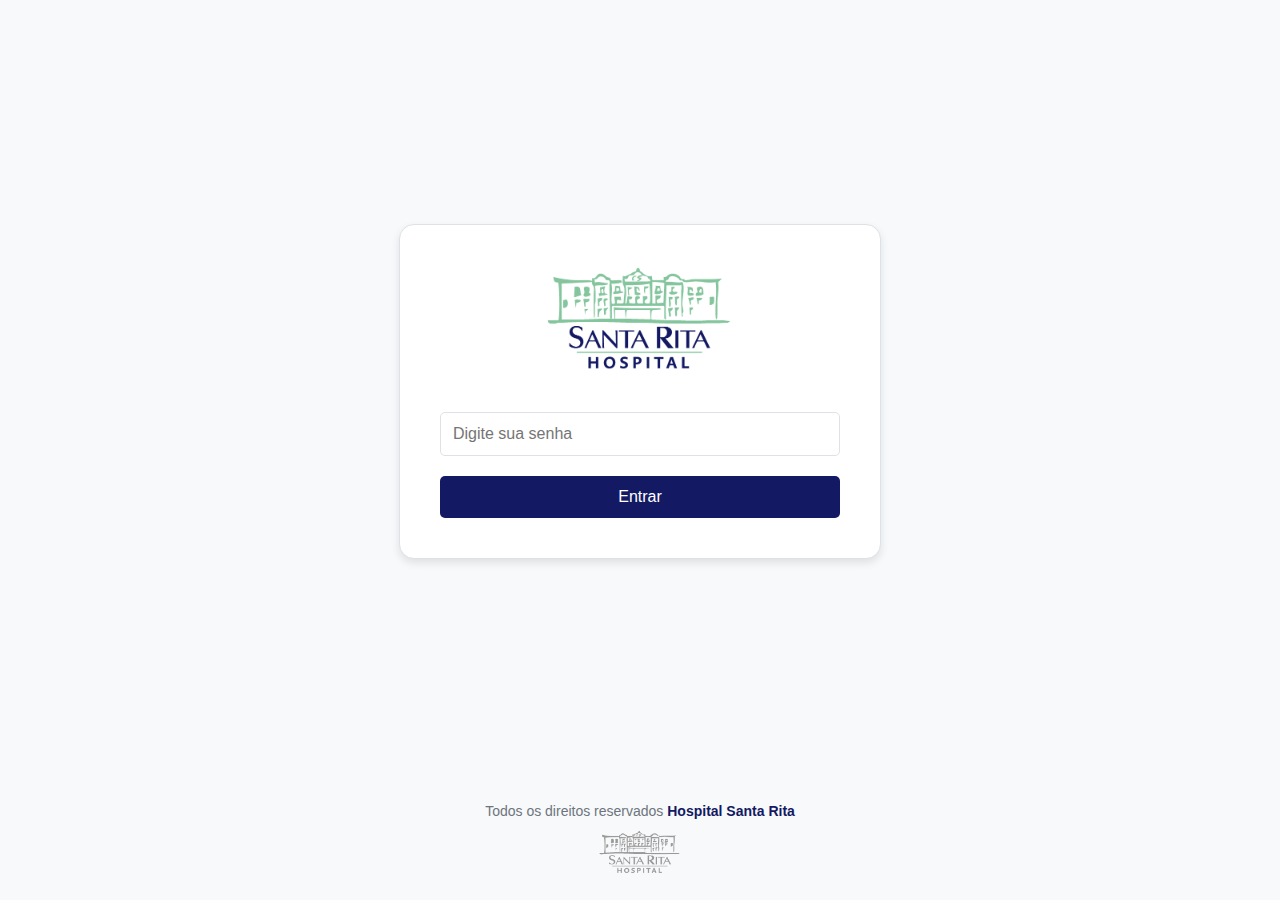
<file: login.html>
<!DOCTYPE html>
<html lang="pt-BR">
<head>
    <meta charset="UTF-8">
    <meta name="viewport" content="width=device-width, initial-scale=1.0">
    <title>Login - Hospital Santa Rita</title>
    <link rel="stylesheet" href="css/style.css">
</head>
<body id="login-page">
    <div class="login-container">
        <div class="login-box">
            <img src="img/Logo_Santa_Rita_Principal.png" alt="Hospital Santa Rita" class="logo-login">
            <form id="loginForm">
                <input type="password" id="passInput" class="form-control" placeholder="Digite sua senha">
                <button id="btnLogin" type="submit" class="btn-login">Entrar</button>
            </form>
        </div>
    </div>
    <footer class="footer">
        <p>
            Todos os direitos reservados 
            <a href="https://www.hospitalsantarita.com.br/br/home" target="_blank">Hospital Santa Rita</a>
        </p>
        <img src="img/Logo_Santa_Rita_cinza.png" alt="Hospital Santa Rita" class="footer-logo">
    </footer>
    <script src="js/main.js"></script>
</body>
</html>
</file>
<file: css/style.css>
/* Estilo geral */
body {
    background-color: #F8F9FA;
    font-family: Arial, sans-serif;
    margin: 0;
    padding: 0;
    display: flex;
    flex-direction: column;
    height: 100vh;
}

/* LOGIN */

/* Container principal */
body#login-page .login-container {
    flex: 1;
    display: flex;
    justify-content: center;
    align-items: center;
    padding: 20px;
}

/* Caixa de login */
body#login-page .login-box {
    background-color: #ffffff;
    border: 1px solid #DEE2E6;
    border-radius: 15px;
    padding: 40px;
    text-align: center;
    max-width: 400px;
    width: 100%;
    box-shadow: 0 4px 8px rgba(0, 0, 0, 0.1);
    margin: auto;
}

/* Logotipo */
body#login-page .logo-login {
    width: 200px;
    height: auto;
    margin-bottom: 30px;
}

/* Campos de entrada */
body#login-page .form-control {
    width: 100%;
    padding: 12px;
    margin-bottom: 20px;
    border: 1px solid #DEE2E6;
    border-radius: 5px;
    font-size: 16px;
    box-sizing: border-box;
}

/* Botão de login */
body#login-page .btn-login {
    background-color: #131963;
    color: white;
    border: none;
    padding: 12px;
    border-radius: 5px;
    font-size: 16px;
    cursor: pointer;
    width: 100%;
}

body#login-page .btn-login:hover {
    background-color: #0F1452;
}

/* INDEX */

/* HEADER */
.header {
    display: flex;
    justify-content: center;
    align-items: center;
    background-color: #ffffff;
    padding: 20px;
    border-bottom: 1px solid #DEE2E6;
}

.logo-header {
    max-width: 150px;
    height: auto;
}

/* BREADCRUMB */
.breadcrumb-container {
    background-color: #F8F9FA;
    padding: 10px 20px;
    text-align: left;
    border-bottom: 1px solid #DEE2E6;
    margin-bottom: 20px;
    max-width: 920px;
    margin-left: auto;
    margin-right: auto;
}

.breadcrumb-link {
    font-size: 14px;
    font-weight: bold;
    color: #131963;
    text-decoration: none;
    transition: color 0.3s;
}

.breadcrumb-link:hover {
    color: #0F1452;
}

/* RESPONSIVE DESIGN */

/* Medium Screens (Tablets) */
@media (max-width: 768px) {
    .breadcrumb-container {
        padding: 8px 15px;
        font-size: 12px;
    }

    .logo-header {
        max-width: 120px;
    }
}

/* Small Screens (Mobile Phones) */
@media (max-width: 480px) {
    .breadcrumb-container {
        padding: 5px 10px;
        font-size: 10px;
    }

    .logo-header {
        max-width: 100px;
    }
}


/* Barra de pesquisa - Padrão */
body#home-page .search-bar {
    display: flex;
    justify-content: center;
    margin: 20px 0;
    max-width: 920px;
    margin-left: auto;
    margin-right: auto;
    width: 100%;
    align-items: center;
}

body#home-page .search-input {
    padding: 10px;
    flex-grow: 1;
    width: calc(100% - 120px); /* Considera o espaço do botão */
    border: 1px solid #DEE2E6;
    border-radius: 5px 0 0 5px;
    font-size: 16px;
    box-sizing: border-box;
}

body#home-page .search-button {
    background-color: #131963;
    color: white;
    border: none;
    padding: 10px 20px;
    border-radius: 0 5px 5px 0;
    font-size: 16px;
    cursor: pointer;
}

body#home-page .search-button:hover {
    background-color: #0F1452;
}

/* Responsividade */

/* Tamanho XL (acima de 920px) */
@media (min-width: 920px) {
    body#home-page .search-bar {
        max-width: 920px;
    }

    body#home-page .search-input {
        font-size: 18px;
        padding: 12px;
    }

    body#home-page .search-button {
        font-size: 18px;
        padding: 12px 24px;
    }
}

/* Tamanho MD (entre 768px e 920px) */
@media (min-width: 768px) and (max-width: 920px) {
    body#home-page .search-bar {
        max-width: 100%;
        margin: 15px 20px;
    }

    body#home-page .search-input {
        font-size: 16px;
        padding: 10px;
    }

    body#home-page .search-button {
        font-size: 16px;
        padding: 10px 20px;
    }
}

/* Tamanho SM (menos de 768px) */
@media (max-width: 767px) {
    body#home-page .search-bar {
        flex-direction: column;
        max-width: 100%;
        margin: 10px 0;
    }

    body#home-page .search-input {
        width: 100%;
        border-radius: 5px;
        margin-bottom: 10px;
    }

    body#home-page .search-button {
        width: 100%;
        border-radius: 5px;
        font-size: 14px;
        padding: 10px;
    }
}


/* Cartões de equipamento */
body#home-page .card-container {
    display: flex;
    justify-content: center;
    gap: 20px;
    flex-wrap: wrap;
    padding: 20px;
    max-width: 920px;
    margin-left: auto;
    margin-right: auto;
}

body#home-page .card {
    background-color: white;
    border: 1px solid #DEE2E6;
    border-radius: 10px;
    box-shadow: 0 2px 4px rgba(0, 0, 0, 0.1);
    overflow: hidden;
    width: calc(50% - 20px);
    max-width: 400px;
    text-align: center;
    padding: 10px 15px;
    position: relative;
}

body#home-page .card-title {
    font-size: 22px;
    font-weight: bold;
    color: #131963;
    text-align: left;
    margin-bottom: 10px;
    margin-top: 5px;
}

body#home-page .card-img {
    width: 100%;
    height: auto;
    aspect-ratio: 16/9;
    object-fit: cover;
    margin-bottom: 15px;
}

body#home-page .btn-view {
    background-color: #84C59D;
    color: white;
    border: none;
    padding: 10px;
    border-radius: 5px;
    cursor: pointer;
    display: block;
    margin: 2px auto 0 auto;
    width: 100%;
}

body#home-page .btn-view:hover {
    background-color: #6BAA81;
}

/* Responsividade */

/* Tamanho XL (acima de 1200px) */
@media (min-width: 1200px) {
    body#home-page .card-container {
        max-width: 1200px;
        gap: 25px;
    }

    body#home-page .card {
        width: calc(33.33% - 20px); /* Exibe 2 cards por linha */
        max-width: 600px;
    }

    body#home-page .card-title {
        font-size: 24px;
        margin-bottom: 15px;
    }

    body#home-page .btn-view {
        font-size: 18px;
        padding: 12px;
    }
}

/* Tamanho MD (entre 768px e 1199px) */
@media (min-width: 768px) and (max-width: 1199px) {
    body#home-page .card-container {
        max-width: 100%;
        gap: 20px;
        padding: 10px;
    }

    body#home-page .card {
        width: calc(50% - 15px); /* Exibe 2 cards por linha */
        max-width: 300px;
    }

    body#home-page .card-title {
        font-size: 20px;
    }

    body#home-page .btn-view {
        font-size: 16px;
    }
}

/* Tamanho SM (menos de 768px) */
@media (max-width: 767px) {
    body#home-page .card-container {
        flex-direction: column;
        padding: 10px;
        gap: 15px;
    }

    body#home-page .card {
        width: 100%; /* Cada card ocupa a largura completa */
        max-width: none;
        margin: 0 auto;
    }

    body#home-page .card-title {
        font-size: 18px;
        text-align: center; /* Alinha o título no centro */
    }

    body#home-page .card-img {
        margin-bottom: 10px;
    }

    body#home-page .btn-view {
        font-size: 14px;
        padding: 8px;
    }
}
/* Estilos para a página de itens */
body#item-page .header {
    text-align: center;
    background-color: #fff;
    padding: 20px;
    border-bottom: 1px solid #DEE2E6;
}

body#item-page .logo-header {
    max-width: 127px;
    height: auto;
}

/* Breadcrumb */
body#item-page .breadcrumb-container {
    margin: 20px auto;
    max-width: 920px;
    display: flex;
    align-items: center;
    gap: 5px;
}

body#item-page .breadcrumb-link {
    color: #131963;
    text-decoration: none;
    font-weight: bold;
}

body#item-page .breadcrumb-current {
    color: #6c757d;
}

/* Título do item */
body#item-page .item-title-container {
    text-align: center;
    margin: 2px auto;
}

body#item-page .item-title {
    font-size: 32px;
    font-weight: bold;
    color: #131963;
}

/* Slider */
body#item-page .item-slider-container {
    max-width: 100%;
    margin: 20px auto;
    position: relative;
}

body#item-page .item-slider {
    display: flex;
    overflow-x: auto;
    scroll-behavior: smooth;
}

body#item-page .slider-image {
    max-width: 100%;
    height: auto;
    margin: 0 auto;
    cursor: pointer;
}

/* Modal */
body#item-page .modal {
    display: none;
    position: fixed;
    z-index: 10;
    left: 0;
    top: 0;
    width: 100%;
    height: 100%;
    overflow: auto;
    background-color: rgba(0, 0, 0, 0.8);
}

body#item-page .modal-content {
    display: block;
    margin: auto;
    max-width: 80%;
}

body#item-page .close-modal {
    position: absolute;
    top: 20px;
    right: 40px;
    color: #fff;
    font-size: 28px;
    cursor: pointer;
}

/* Descrição */
body#item-page .item-description-container {
    max-width: 920px;
    margin: 0px auto;
    text-align: center;
    padding: 0 100px;
}

body#item-page .item-description {
    font-size: 18px;
    line-height: 1.5;
    color: #6c757d;
}
/* Galeria de Imagens */
.gallery-image {
    max-height: 300px;
    object-fit: contain;
    cursor: pointer;
    transition: transform 0.3s ease;
}

.gallery-image:hover {
    transform: scale(1.05); /* Leve zoom ao passar o mouse */
}

.card {
    box-shadow: 0 4px 8px rgba(0, 0, 0, 0.1);
}

.card-text {
    font-size: 14px;
    color: #6c757d;
}
/* Modal personalizado */
.modal-content {
    max-width: 80vw; /* Largura máxima de 80% da viewport */
    max-height: 80vh; /* Altura máxima de 80% da viewport */
    margin: auto;
    background-color: rgba(0, 0, 0, 0.8); /* Fundo semitransparente */
    border-radius: 10px; /* Borda arredondada para estética */
}

.modal-body {
    display: flex;
    justify-content: center;
    align-items: center;
    padding: 0;
}

.modal-body img {
    max-width: 100%; /* Imagem ocupa a largura do modal */
    max-height: 100%; /* Imagem ocupa a altura do modal */
    object-fit: contain; /* Mantém proporção */
}

.btn-close {
    font-size: 1.5rem; /* Tamanho maior do botão de fechar */
    color: white;
    background: none;
    border: none;
    cursor: pointer;
}

.btn-close:hover {
    opacity: 0.8;
}


/* FOOTER */

/* Rodapé compartilhado */
.footer {
    text-align: center;
    padding: 20px;
    background-color: #F8F9FA;
}

.footer p {
    font-size: 14px;
    color: #6c757d;
    margin: 0;
}

.footer a {
    color: #131963;
    text-decoration: none;
    font-weight: bold;
}

.footer-logo {
    margin-top: 10px;
    width: 88.832px;
    height: 47px;
}
/* Ajusta o espaçamento entre título, card e descrição */
.custom-spacing {
    display: flex;
    flex-direction: column; /* Organiza os elementos verticalmente */
    justify-content: center; /* Centraliza verticalmente */
    align-items: center; /* Centraliza horizontalmente */
    min-height: 80vh; /* Garante que ocupe pelo menos 80% da altura da tela */
    text-align: center; /* Centraliza o texto */
}

.custom-spacing h1 {
    margin-bottom: 80px; /* Reduz o espaço abaixo do título */
    font-size: 2rem; /* Ajusta o tamanho da fonte, se necessário */
}

.card {
    margin: 10px 0; /* Remove espaços extras ao redor do card */
}

.custom-description {
    margin-top: 10px; /* Reduz o espaço acima da descrição */
    margin-bottom: 0; /* Remove qualquer espaço abaixo da descrição */
    text-align: justify; /* Justifica o texto, se preferir */
}
</file>
